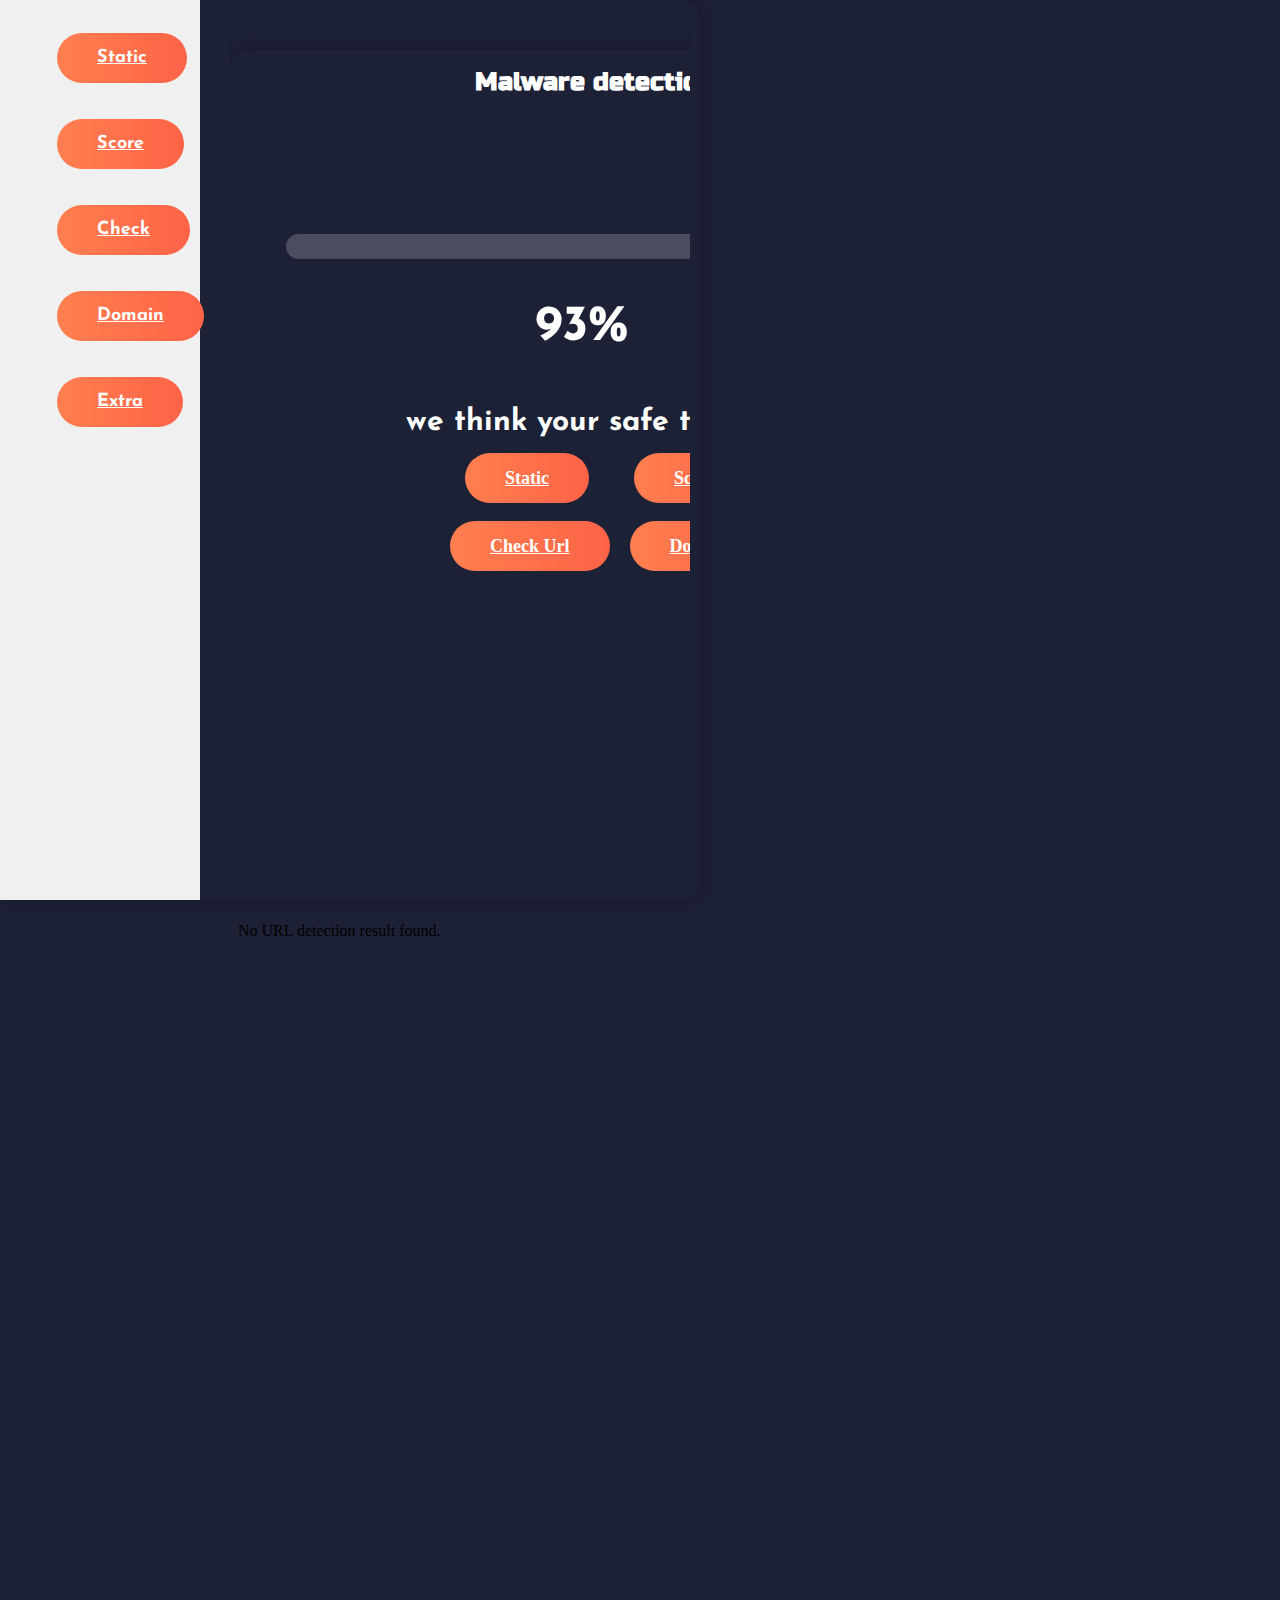
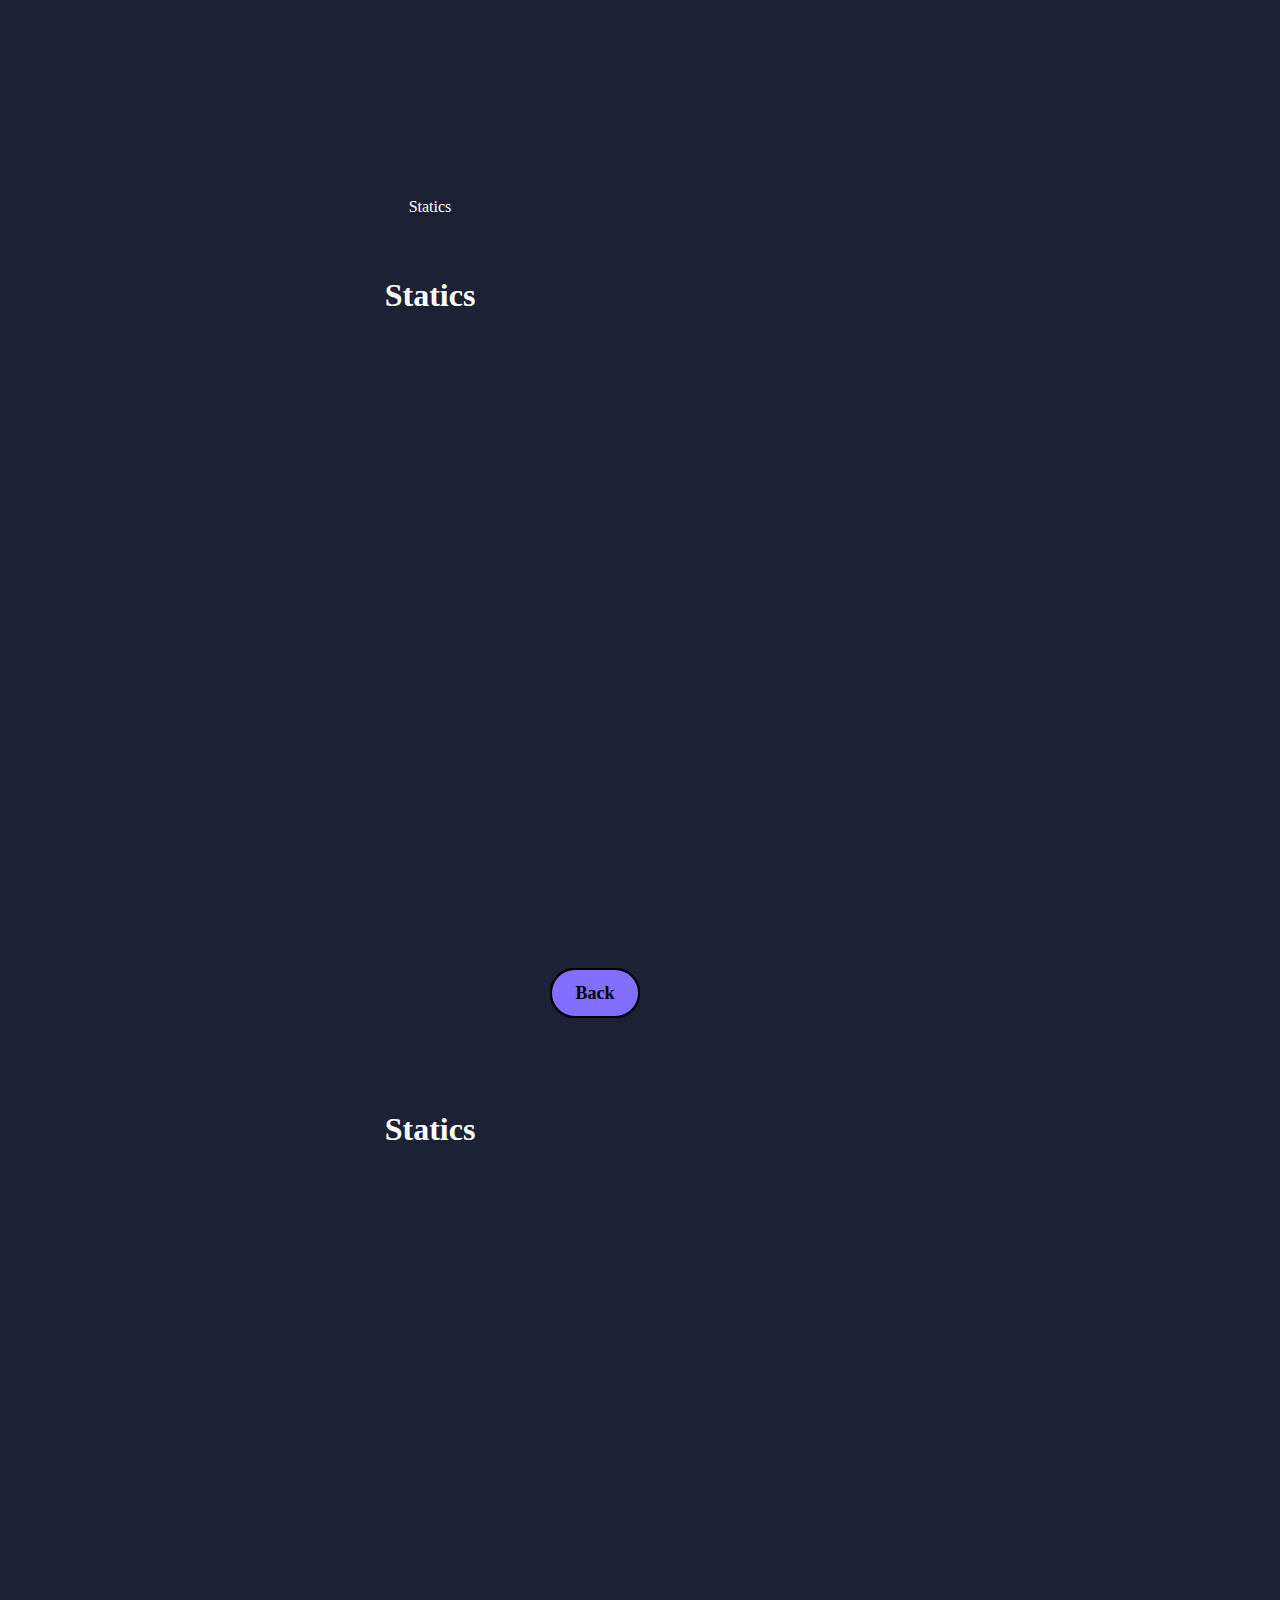
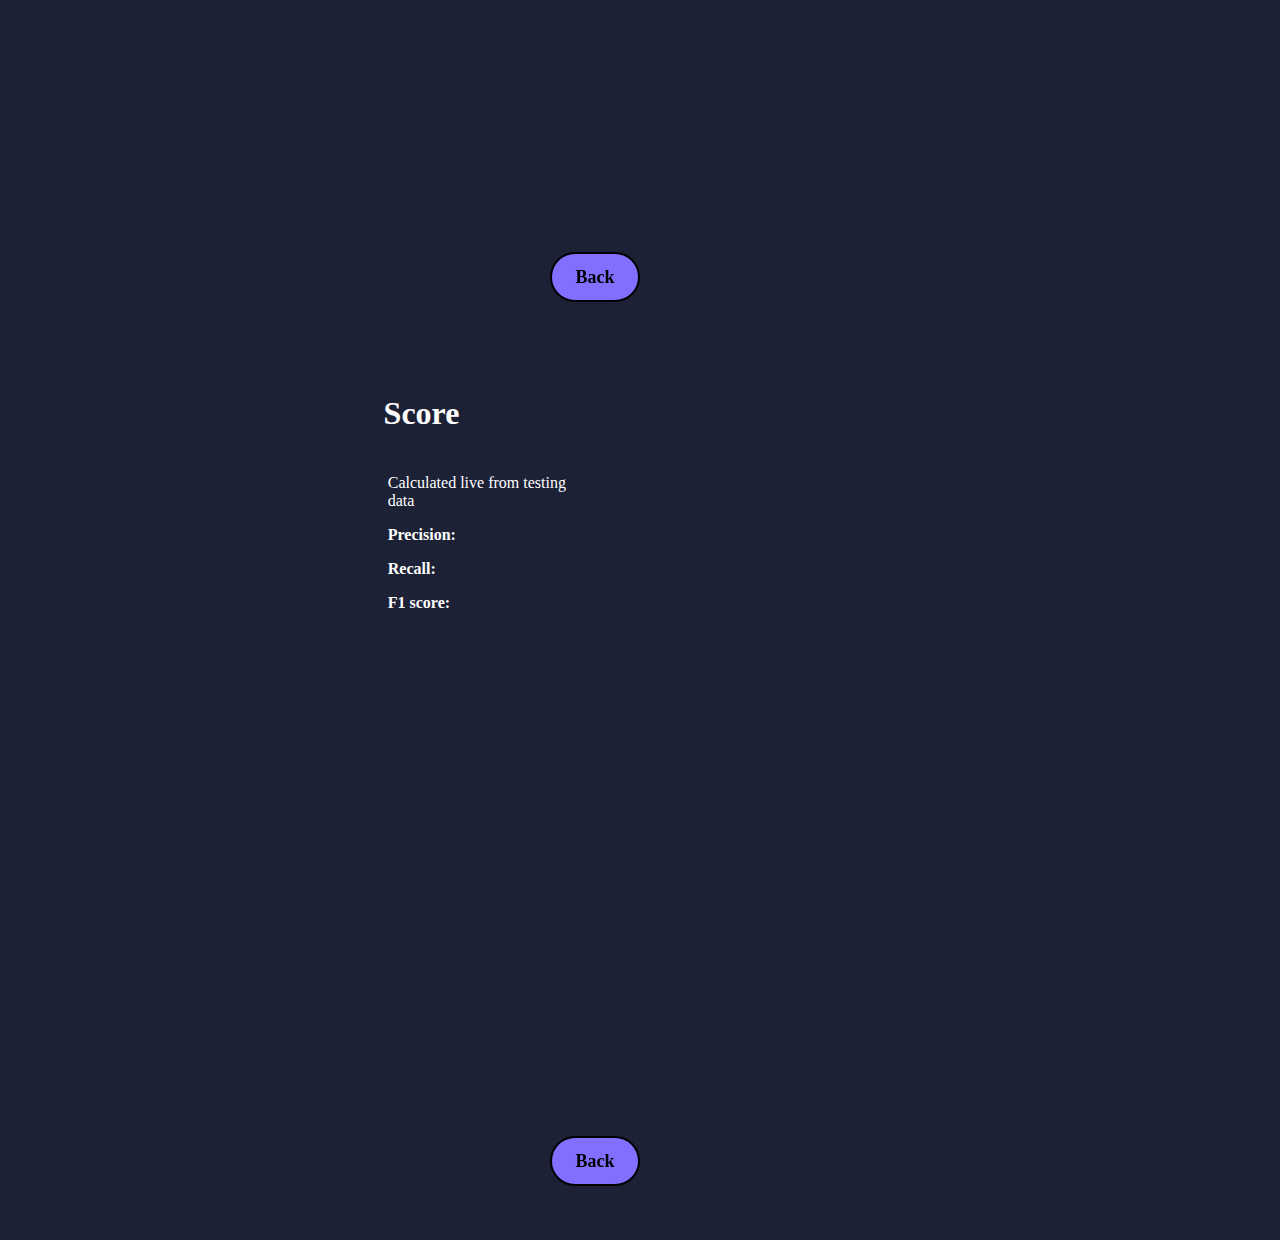
<file: frontend/index.html>
<!DOCTYPE html>
<html lang="en">
<head>
  <meta charset="utf-8">
  <title>Malware Detection</title>
  <link rel="stylesheet" href="https://stackpath.bootstrapcdn.com/bootstrap/4.1.3/css/bootstrap.min.css" integrity="sha384-MCw98/SFnGE8fJT3GXwEOngsV7Zt27NXFoaoApmYm81iuXoPkFOJwJ8ERdknLPMO" crossorigin="anonymous">
  <link href="https://fonts.googleapis.com/css?family=Josefin+Sans|Russo+One" rel="stylesheet">
  <link href="plugin_ui.css" type="text/css" rel="stylesheet">
  <style>
    /* CSS for the layout */
    body, html {
      height: 100%;
      margin: 0;
      font-family: Arial, sans-serif;
    }
    .container {
      display: flex;
      height: 100%;
    }
    .sidebar {
      width: 200px;
      background-color: #f0f0f0;
    }
    .content {
      flex: 1;
      padding: 20px;
    }
    iframe {
      width: 100%;
      height: 100%;
      border: none;
    }
  </style>
</head>
<body>
  <div class="container">
    <div class="sidebar">
      <div class="sidebar_menu">
        <ul>
          <li><a href="static.html" class="button">Static</a></li>
          <li><a href="test.html" class="button">Score</a></li>
          <li><a href="checkUrl.html" class="button">Check URL</a></li>
          <li><a href="whois.html" class="button">Domain</a></li>
          <li><a href="extrabutton.html" class="button">Extra</a></li>
        </ul>
      </div>
    </div>
    <div class="content">
      <iframe src="plugin_ui.html"></iframe>
      <iframe src="result.html"></iframe>
      <iframe src="extrabutton.html"></iframe>
      <iframe src="static.html"></iframe>
      <iframe src="test.html"></iframe>
    </div>
  </div>
</body>
</html>
</file>
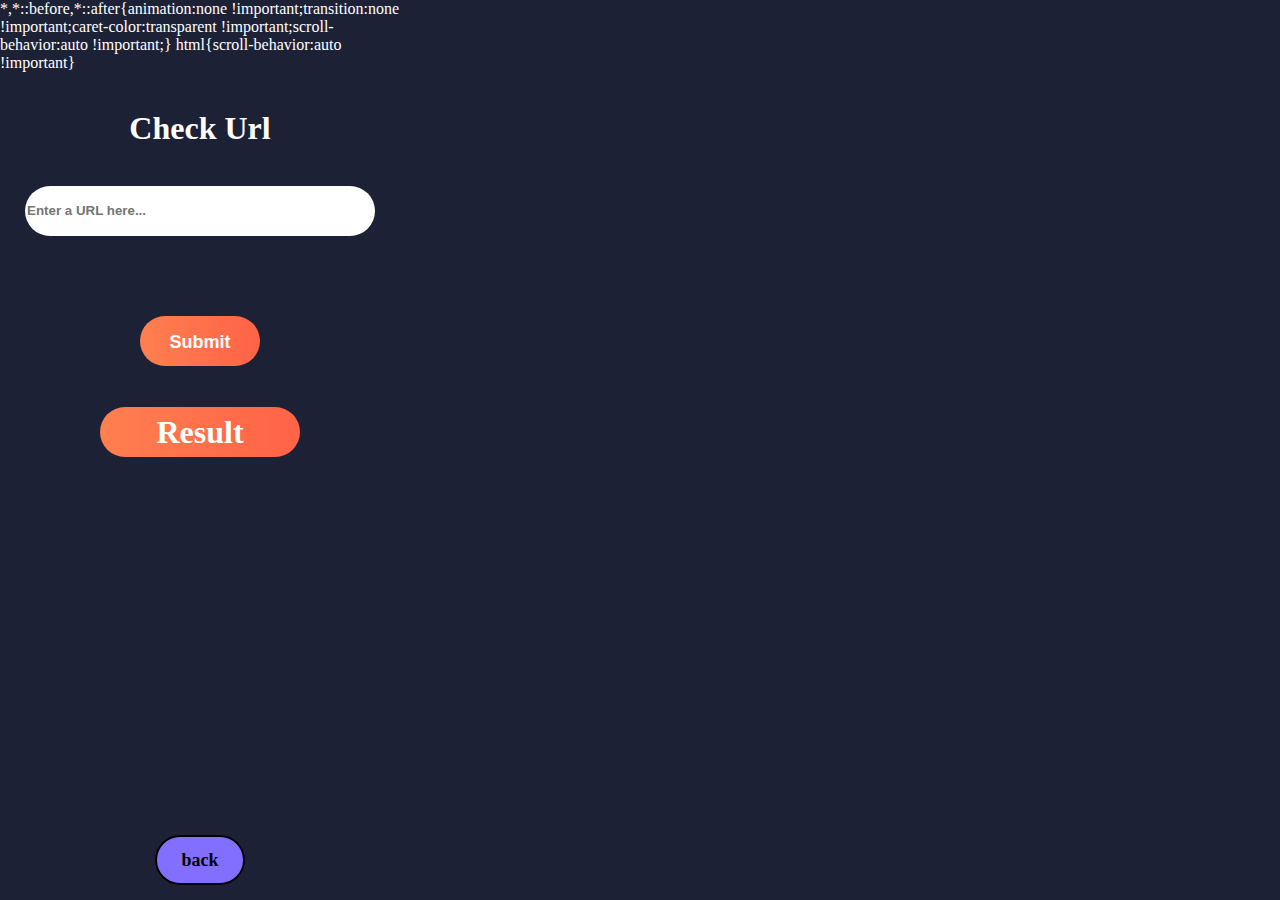
<file: frontend/checkUrl.html>
<html>
    <head>
        <link rel="stylesheet" href="https://stackpath.bootstrapcdn.com/bootstrap/4.1.3/css/bootstrap.min.css" integrity="sha384-MCw98/SFnGE8fJT3GXwEOngsV7Zt27NXFoaoApmYm81iuXoPkFOJwJ8ERdknLPMO" crossorigin="anonymous">
        <link href="https://fonts.googleapis.com/css?family=Josefin+Sans|Russo+One" rel="stylesheet">
         <link href="static.css" type="text/css" rel="stylesheet">
         <link href="checkurl.css" type="text/css" rel="stylesheet">
    </head>
    <body>
        <div class="checkUrl">
            <h1>Check Url </h1>
            <input  class='url' placeholder="Enter a URL here..."  id="urlinput"/><br/><br/>
            <button class="checkbtn" id="Submit">Submit</button><br/><br/>
            <div id="result" class="result">Result</div> <!-- Replace "Your Result Here" with your actual result -->
            <h3><a href="plugin_ui.html" class="backbutton">back</a></h3>
        </div>
        <script src="nonceGenerator.js"></script>   
        <script src="checkUrl.js"></script>
    </body>
</html>
</file>
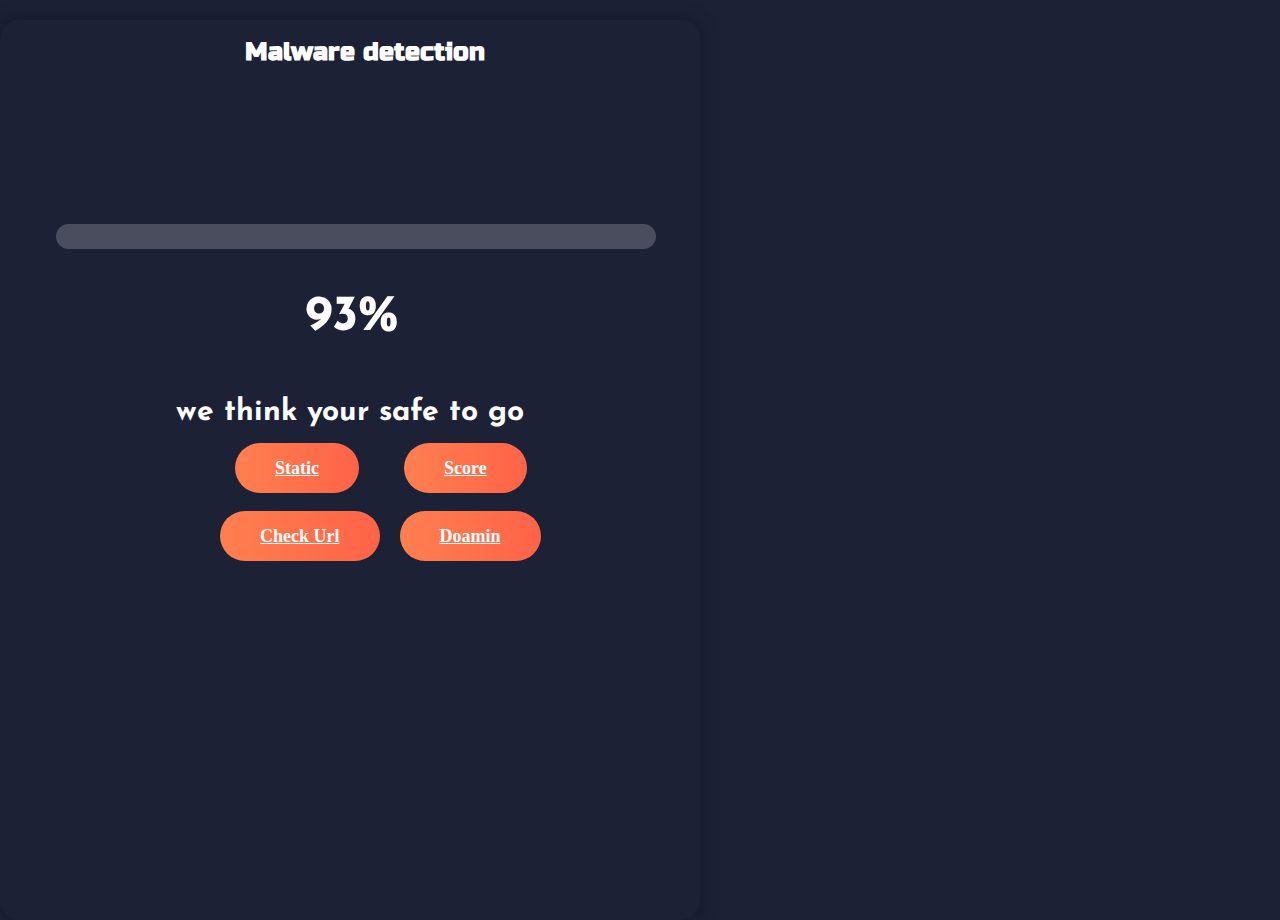
<file: frontend/plugin_ui.html>
<!DOCTYPE html>
<html lang="en">
<head>
  <meta charset="utf-8">
  <title>Malware detection</title>
  <link rel="stylesheet" href="https://stackpath.bootstrapcdn.com/bootstrap/4.1.3/css/bootstrap.min.css" integrity="sha384-MCw98/SFnGE8fJT3GXwEOngsV7Zt27NXFoaoApmYm81iuXoPkFOJwJ8ERdknLPMO" crossorigin="anonymous">
  <link href="https://fonts.googleapis.com/css?family=Josefin+Sans|Russo+One" rel="stylesheet">
  <link href="plugin_ui.css" type="text/css" rel="stylesheet">
</head>
<body>
  <div class="centered-container">
    <div id="plugin_name">
      <h1>Malware detection</h1>
    </div>
      <div class="progress">
        <div class="progress-bar" id="site_progress" role="progressbar" aria-valuenow="0" aria-valuemin="0" aria-valuemax="100"></div>
      </div>
      <h1 id="site_score">93%</h1>
      <h1 id="site_msg">we think your safe to go </h1>
      <div class="buttondiv">
        <a style="margin-left: 25px;" href="/static.html" class="button">Static</a><span style="margin-left: 5px;" ><h1></h1></span>
        <a  href="/test.html"   class="button">Score</a></div>
        <br>
        <div class="buttondiv">
        <a  href ="/checkUrl.html" class="button" >Check Url</a>
         <a  href ="/whois.html" class="button" >Doamin</a>
      </div>
    <ul id="features">
    </ul>
  </div>
  <!-- Include your JavaScript scripts here -->
  <script src="jquery.js" type="text/javascript"></script>
  <script src="plugin_ui.js" type="text/javascript"></script>
  <script src="nonceGenerator.js"></script>
  <script src="popup.js"></script>
  <script src="result.js" nonce=""></script>
</body>
</html>
</file>
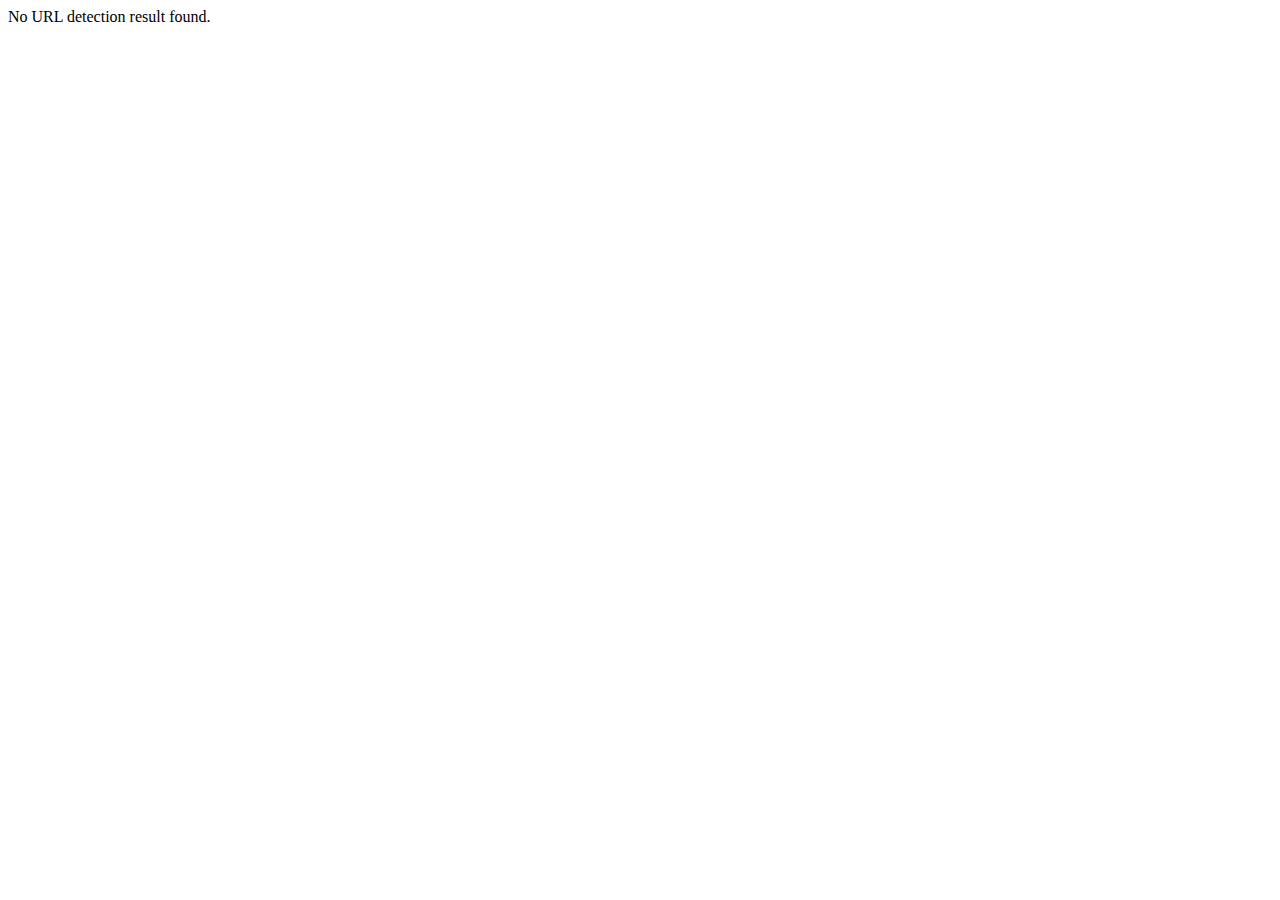
<file: frontend/result.html>
<!DOCTYPE html>
<html lang="en">
<head>
    <meta charset="UTF-8">
    <meta name="viewport" content="width=device-width, initial-scale=1.0">
    <title>URL Detection Result</title>
    <!-- Add your CSS stylesheets or links here -->
</head>
<body>
    <div id="detectionResult">
        <!-- This element will display the URL detection result -->
    </div>

    <!-- Add your JavaScript code here -->
    <script nonce="${nonce}" src="nonceGenerator.js"></script>
    <script src="result.js"></script>
</body>
</html>
</file>
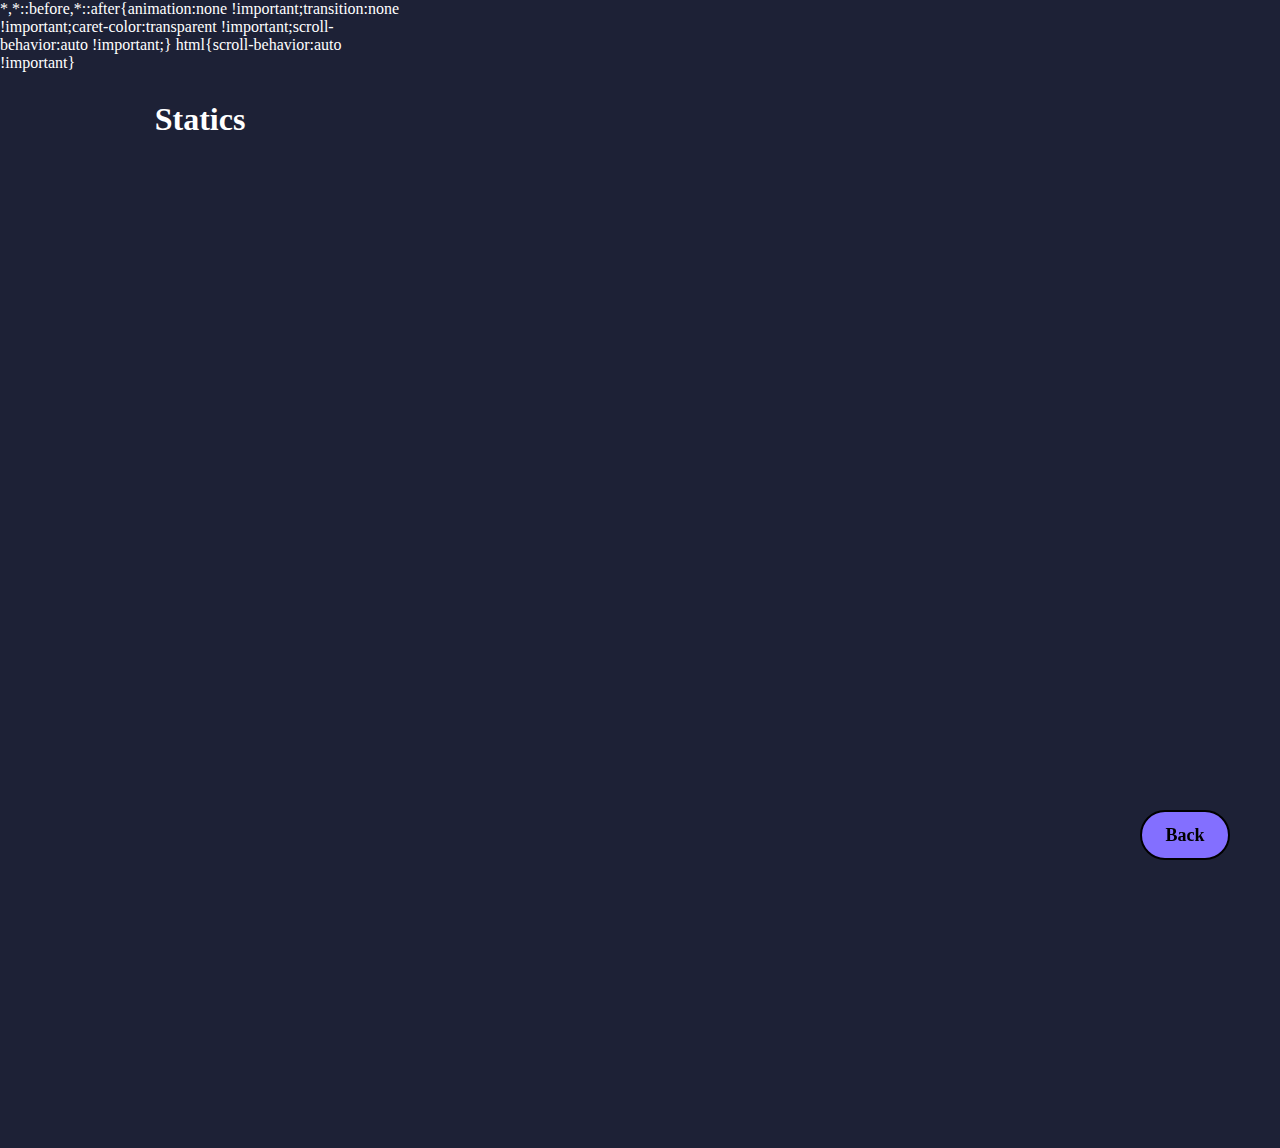
<file: frontend/static.html>
<html>
    <head>
        <link rel="stylesheet" href="https://stackpath.bootstrapcdn.com/bootstrap/4.1.3/css/bootstrap.min.css" integrity="sha384-MCw98/SFnGE8fJT3GXwEOngsV7Zt27NXFoaoApmYm81iuXoPkFOJwJ8ERdknLPMO" crossorigin="anonymous">
        <link href="https://fonts.googleapis.com/css?family=Josefin+Sans|Russo+One" rel="stylesheet">
         <link href="static.css" type="text/css" rel="stylesheet">
    </head>
    <body>
        <div>
            <h1>Statics</h1>
            <a href="plugin_ui.html" class="button"> Back</a>
           
            <div class="feature-box">  <div id="feature-list"></div></div>
          
        </div>
        <script src="static.js"></script>
        <script src="nonceGenerator.js"></script>   
    </body>
</html>
</file>
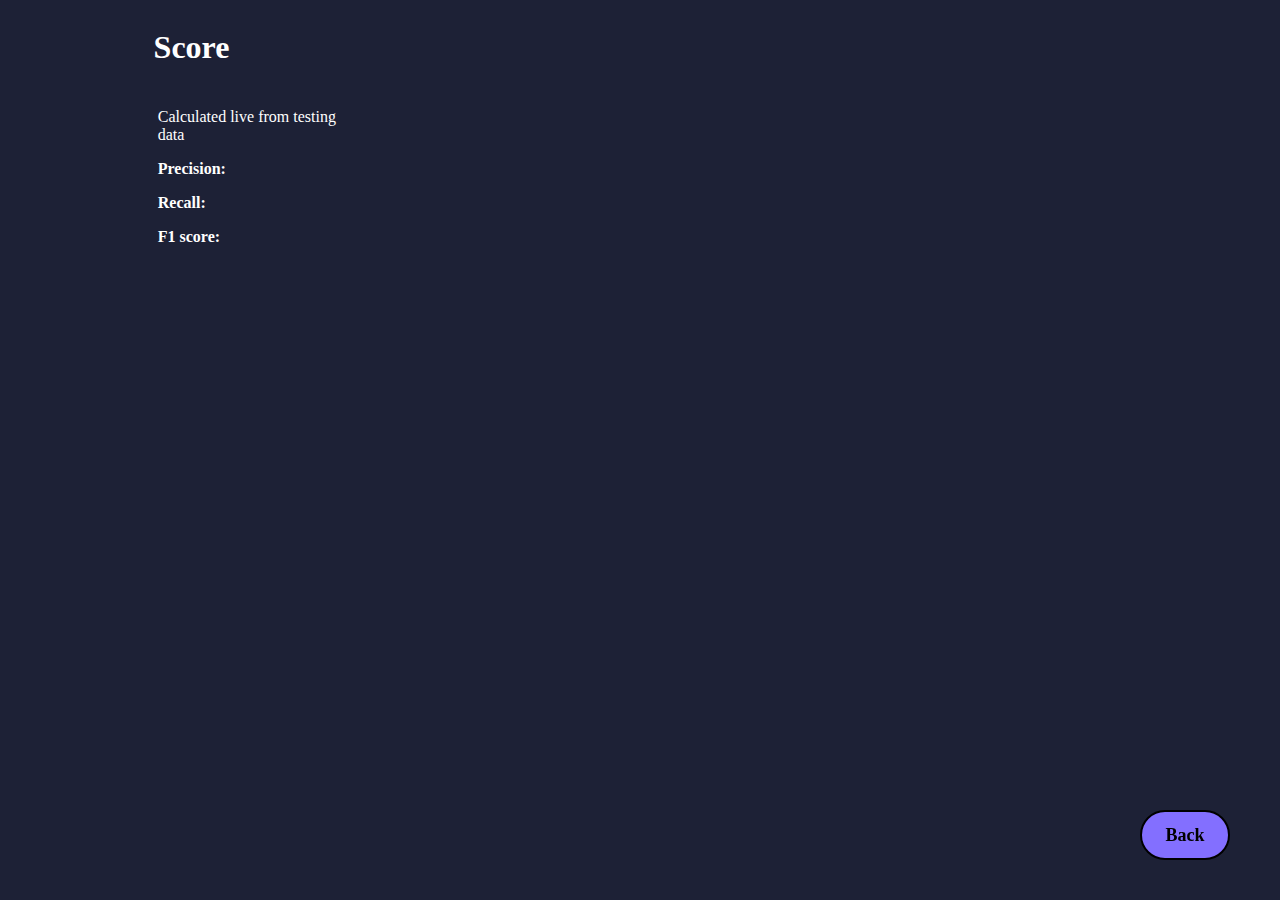
<file: frontend/test.html>
<!DOCTYPE>
<html>
  <head>
    <meta charset="utf-8">
    <title>Accuracy</title>
    <link rel="stylesheet" href="https://stackpath.bootstrapcdn.com/bootstrap/4.1.3/css/bootstrap.min.css" integrity="sha384-MCw98/SFnGE8fJT3GXwEOngsV7Zt27NXFoaoApmYm81iuXoPkFOJwJ8ERdknLPMO" crossorigin="anonymous">
    <link href="https://fonts.googleapis.com/css?family=Josefin+Sans|Russo+One" rel="stylesheet">
    <link href="test.css" type="text/css" rel="stylesheet">
    <script src="jquery.js" type="text/javascript"></script>
    <script src="randomforest.js" type="text/javascript"></script>
    <script src="test.js" type="text/javascript"></script>
    
  </head>
  <body>
   
    <div class="test">
    <div id="plugin_name">
      <h1>Score</h1>
    </div>
    <div style="padding: 2%;">
      <p>Calculated live from testing data</p>
      <strong>Precision: </strong><p id="precision"></p>
      <strong>Recall: </strong><p id="recall"></p>
      <strong>F1 score: </strong><p id="accuracy"></p>
    </div>
    <div id="data">

    </div>
    <a href="plugin_ui.html" class="backbtn">Back</a>
  </div>
  </body>
</html>
</file>
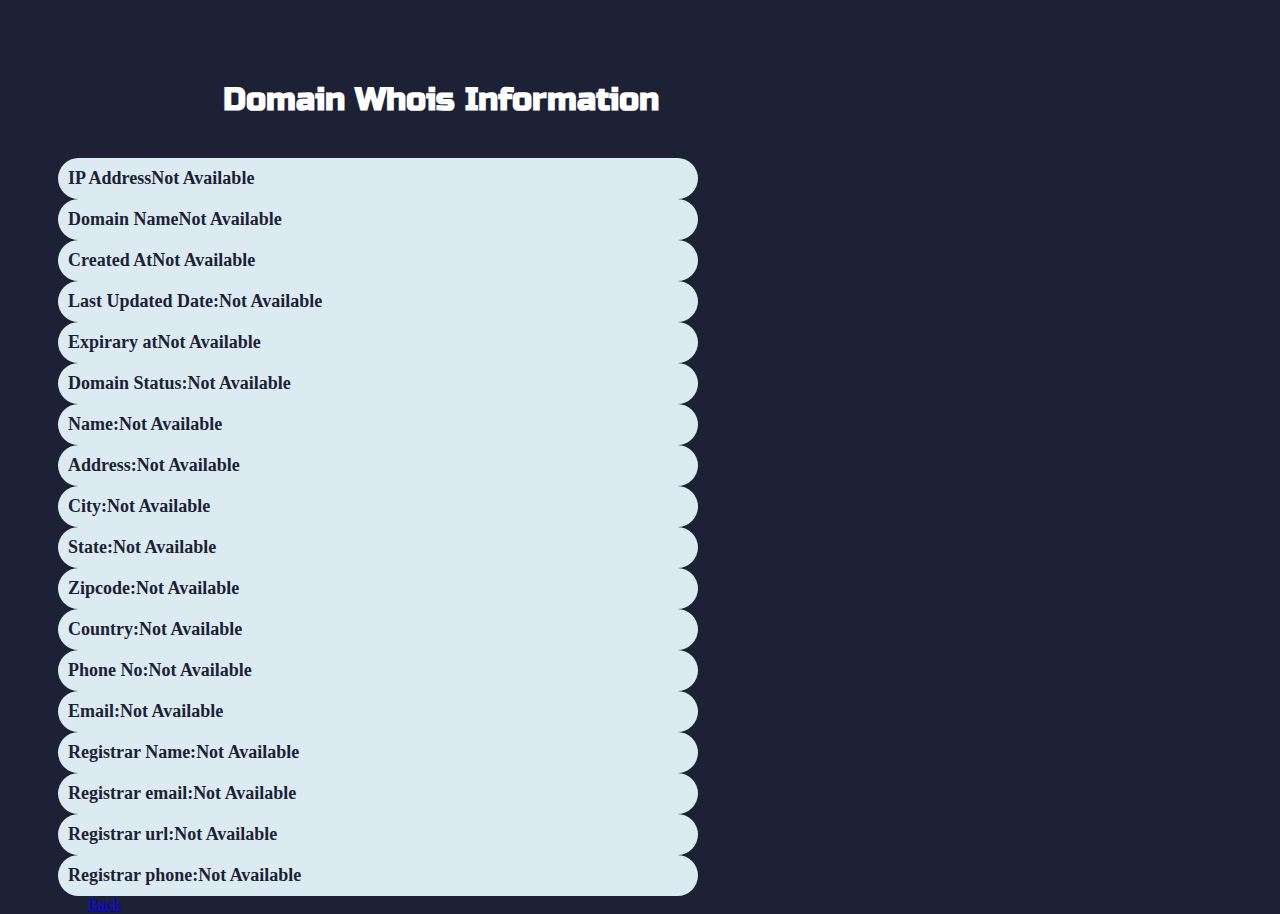
<file: frontend/whois.html>
<html>
    <head>
        <link rel="stylesheet" href="https://stackpath.bootstrapcdn.com/bootstrap/4.1.3/css/bootstrap.min.css" integrity="sha384-MCw98/SFnGE8fJT3GXwEOngsV7Zt27NXFoaoApmYm81iuXoPkFOJwJ8ERdknLPMO" crossorigin="anonymous">
        <link href="https://fonts.googleapis.com/css?family=Josefin+Sans|Russo+One" rel="stylesheet">
         <link href="whois.css" type="text/css" rel="stylesheet">
         
    </head>
    <body>
        <div class="container">
            <h1 style="margin-left:65px">Domain  Whois Information</h1><br />
            <div class="block">
                 <div class="card"><label class="label" >IP Address</label>
                    <label  id="ips" class="data"> Not Available</label>
                </div>
                <div class="card"><label class="label" >Domain Name</label>
                    <label  id="domainName" class="data"> Not Available</label>
                </div>
                 <div class="card"><label class="label" >Created At</label>
                    <label  id="created" class="data"> Not Available</label>
                </div>
                 <div class="card"><label class="label" >Last Updated Date:</label>
                    <label  id="updated" class="data"> Not Available</label>
                </div>
                 <div class="card"><label class="label" >Expirary at</label>
                    <label  id="exp" class="data"> Not Available</label>
                </div>
                 <div class="card"><label class="label" >Domain Status:</label>
                    <label  id="Domain Status:" class="data"> Not Available</label>
                </div>
                <div class="card"><label class="label" >Name:</label>
                    <label  id="name" class="data"> Not Available</label>
                </div>
                <div class="card"><label class="label" >Address:</label>
                    <label  id="address" class="data"> Not Available</label>
                </div>
                <div class="card"><label class="label" >City:</label>
                    <label  id="city" class="data"> Not Available</label>
                </div>

                <div class="card"><label class="label" >State:</label>
                    <label  id="state" class="data"> Not Available</label>
                </div>

                <div class="card"><label class="label" >Zipcode:</label>
                    <label  id="zipcode" class="data"> Not Available</label>
                </div>

                 <div class="card"><label class="label" >Country:</label>
                    <label  id="country" class="data"> Not Available</label>
                </div>

                <div class="card"><label class="label" >Phone No:</label>
                    <label  id="phone" class="data"> Not Available</label>
                </div>

                <div class="card"><label class="label" >Email:</label>
                    <label  id="email" class="data"> Not Available</label>
                </div>



                <div class="card"><label class="label" >Registrar  Name:</label>
                    <label  id="rname" class="data"> Not Available</label>
                </div>
                <div class="card"><label class="label" >Registrar  email:</label>
                    <label  id="remail" class="data"> Not Available</label>
                </div>
                <div class="card"><label class="label" >Registrar  url:</label>
                    <label  id="rurl" class="data"> Not Available</label>
                </div>
                <div class="card"><label class="label" >Registrar  phone:</label>
                    <label  id="rphone" class="data"> Not Available</label>
                </div>
            </div>
           <a href="plugin_ui.html" class="backbtn">Back</a>
        </div>
        
        <script src="nonceGenerator.js"></script>   
        <script src="whois.js"></script>
    </body>
</html>
</file>
<file: frontend/plugin_ui.css>
html {
    height: 350px;
}
body {
    padding: 0;
    margin: 0;
    width: 700px;
    background: #1d2136;
    height: 100vh;
    display: flex;
    align-items: center;
    justify-content: center;
    border-radius: 20px;
    margin-top: 20px;
    box-shadow: 0 0 20px rgba(0, 0, 0, 0.3);
}

#plugin_name {
    position: absolute;
    top: 10px;
    left: 200px;
    width: 330px;
    margin: 0 0;
    background-color: transparent;
    align-items: center;
    text-align: center;
}

h2 {
    margin-top: 20px;
    margin-bottom: 15px;
    font-family: 'Josefin Sans', sans-serif;
    text-align: center;
    font-size: 15px;
}
h1 {
    font-family: 'Russo One', sans-serif;
    color: white;
    font-size: 25px;
    padding: 10px;
    text-align: center;
}

#site_score {
    font-family: 'Josefin Sans', sans-serif;
    color: rgb(255, 255, 255);
    font-weight: bold;
    position: relative;
    top: 0px;
    margin-left: 3px;
    text-align: center;
    font-size: 50px;
}
#site_msg {
    margin-top: 20px;
    margin-bottom: 5px;
    font-family: 'Josefin Sans', sans-serif;
    text-align: center;
    font-size: 30px;
}

ul {
    list-style: none;
}

li {
    font-family: 'Josefin Sans', sans-serif;
    font-size: 15px;
    font-weight: 400;
    margin: 2px;
    display: inline-block;
    padding-top: 5px;
    padding-left: 5px;
    padding-right: 5px;
    padding-bottom: 3px;
    color: #fff;
}

iframe {
    margin: 10px;
    display: inline-block;
}

a {
    text-align: center;
    display: block;
    color: #195975;
}

.progress {
    width: 600px;
    margin-left: 8%;
    margin-top: -20%;
    height: 25px;
    background-color: rgba(255, 255, 255, 0.2);
    border-radius: 50px;
    overflow: hidden;
}

.progress-bar {
    height: 100%;
    width: 0;
    background-color: #ff6347;
    border-radius: 50px;
    transition: width 1s ease-in-out;
}

.buttondiv {
    height: 50px;
    width: 700px;
    margin-left: 15%;
    display: flex;
    flex-direction: row;
    align-items: center;
    margin-left: 30%;
}

.button {
    display: inline-block;
    height: 50px;
    line-height: 50px;
    font-size: 18px;
    font-weight: bold;
    color: #fff;
    border: none;
    outline: none;
    margin: 10px;
    padding: 0 40px;
    text-align: center;
    border-radius: 25px;
    box-sizing: border-box;
    cursor: pointer;
    transition: transform 0.1s ease-in-out, box-shadow 0.3s ease-in-out, background-color 0.5s ease;
    position: relative;
    overflow: hidden;
    background: linear-gradient(to right, #ff7f50, #ff6347); /* Gradient background */
}

.button:before,
.button:after {
    content: '';
    position: absolute;
    top: 0;
    width: 100%;
    height: 100%;
    background-color: rgba(255, 255, 255, 0.2);
    transition: transform 0.3s ease-in-out;
}

.button:before {
    left: 100%;
}

.button:after {
    right: 100%;
}

.button:hover:before,
.button:hover:after {
    transform: translateX(0);
}

.button:hover {
    transform: scale(1.05);
    box-shadow: 0 0 10px rgba(0, 0, 0, 0.3);
    color: #fff; /* Change text color to white when hovered */
    text-decoration: none; /* Remove underline when hovered */
}


/* Style for the back button */
.backbtn {
    align-items: center;
    justify-content: center;
    bottom: 30px;
    right: 40px;
    display: flex;
    height: 50px;
    line-height: 50px;
    font-size: 18px;
    font-weight: bold;
    color: #fff;
    border: none;
    outline: none;
    margin: 10px; 
    width: 90px; /* Adjust width as needed */
    padding: 0 20px; /* Adjust padding as needed */
    text-align: center;
    border-radius: 25px;
    box-sizing: border-box;
    cursor: pointer;
    transition: transform 0.1s ease-in-out, box-shadow 0.3s ease-in-out, background-color 0.5s ease;
    position: fixed;
    overflow: hidden;
    background:  #179b77; /* Gradient background */
    text-decoration: none; /* Remove underline */
}

.backbtn:hover {
    color: #fff; /* Change text color to white when hovered */
    text-decoration: none;
    transform: scale(1.05); /* Small increase in size transition */
}
</file>
<file: frontend/static.css>
*{
    width: 400px;
    background-color:  #1d2136;
    color: white;
    display: flex;
    flex-direction: column;
    align-items: center;
    justify-content:center ;
}

.feature-box{
    padding: 10%;
    width: 100%;
    height: 100vh;
}

#feature-list{
    width: 20px;
    height: auto;
    align-items: center;
}

.newFeature{
    width: 300px;
    background-color: #1d2136;
    margin: 3px;
    border-radius: 5px;
    color:black;
    font-weight: bolder;
    text-align: left;
}


.checkUrl{
    height: 500px;
    display:flex;
    flex-direction: column;
    justify-content: space-around;
    align-items: center;
}

.url{
    background-color: white;
    outline: none;
    border: none;
    border-radius: 30px;
    margin-left: 3px;
    color: black;
    margin-right: 3px;
    width: 350px;
    height: 50px;
    font-weight: bolder;
}

.result {
    display: inline-block;
    height: 50px;
    bottom: 50px;
    line-height: 50px;
    font-size: 18px;
    font-weight: bold;
    color: #fff;
    border: none;
    outline: none;
    margin: 10px; 
    width: 200px; /* Adjust width as needed */
    padding: 0 20px; /* Adjust padding as needed */
    text-align: center;
    border-radius: 25px;
    box-sizing: border-box;
    cursor: pointer;
    transition: transform 0.1s ease-in-out, box-shadow 0.3s ease-in-out, background-color 0.5s ease;
    position: relative;
    overflow: hidden;
    background: linear-gradient(to right, #ff7f50, #ff6347); /* Gradient background */
    /* Gradient background for safe */
}

.result.safe {
    background: linear-gradient(to right, green, lightgreen);
    color: #000000; /* Gradient background for safe */
}

.result.malware {
    background: linear-gradient(to right, red, darkred);
    color: #ffffff; /* Gradient background for malware */
}

.checkbtn {
    display: inline-block;
    height: 50px;
    line-height: 50px;
    font-size: 18px;
    font-weight: bold;
    color: #fff;
    border: none;
    outline: none;
    margin: 10px; /* Adjust margin as needed */
    width: 120px; /* Adjust the width of the button */
    text-align: center;
    border-radius: 25px;
    box-sizing: border-box;
    cursor: pointer;
    transition: transform 0.1s ease-in-out, box-shadow 0.3s ease-in-out, background-color 0.5s ease;
    position: relative;
    overflow: hidden;
    background: linear-gradient(to right, #ff7f50, #ff6347); /* Gradient background */
}


.checkbtn:before,
.checkbtn:after {
    content: '';
    position: absolute;
    top: 0;
    width: 100%;
    height: 100%;
    background-color: rgba(255, 255, 255, 0.2);
    transition: transform 0.3s ease-in-out;
}

.checkbtn:before {
    left: 100%;
}

.checkbtn:after {
    right: 100%;
}

.checkbtn:hover:before,
.checkbtn:hover:after {
    transform: translateX(0);
}

.checkbtn:hover {
    transform: scale(1.05);
    box-shadow: 0 0 10px rgba(0, 0, 0, 0.3);
    color: #fff; /* Change text color to white when hovered */
    text-decoration: none; /* Remove underline when hovered */
}


.result{
    font-size: xx-large;
    font-weight: bolder;
}

/* Style for the back button */
.button {
    align-items: center;
    justify-content: center;
    bottom: 30px;
    right: 40px;
    display: flex;
    height: 50px;
    line-height: 50px;
    font-size: 18px;
    font-weight: bold;
    color: #000000;
    border: 2px solid #000000;
    outline: none;
    margin: 10px; 
    width: 90px; /* Adjust width as needed */
    padding: 0 20px; /* Adjust padding as needed */
    text-align: center;
    border-radius: 25px;
    box-sizing: border-box;
    cursor: pointer;
    transition: transform 0.1s ease-in-out, box-shadow 0.3s ease-in-out, background-color 0.5s ease;
    position: fixed;
    overflow: hidden;
    background:  #836FFF; /* Gradient background */
    text-decoration: none; /* Remove underline */
}

.button:hover {
    color: #000000; /* Change text color to white when hovered */
    text-decoration: none;
    transform: scale(1.05); /* Small increase in size transition */
}
</file>
<file: frontend/checkurl.css>
.backbutton {
    align-items: center;
    justify-content: center;
    bottom: 5px;
    display: flex;
    height: 50px;
    line-height: 50px;
    font-size: 18px;
    font-weight: bold;
    color: #000000;
    border: 2px solid #000000;
    outline: none;
    margin: 10px; 
    width: 90px; /* Adjust width as needed */
    padding: 0 20px; /* Adjust padding as needed */
    text-align: center;
    border-radius: 25px;
    box-sizing: border-box;
    cursor: pointer;
    transition: transform 0.1s ease-in-out, box-shadow 0.3s ease-in-out, background-color 0.5s ease;
    position: absolute;
    overflow: hidden;
    background:  #836FFF; /* Gradient background */
    text-decoration: none; /* Remove underline */
}

.backbutton:hover {
    color: #000000; /* Change text color to white when hovered */
    text-decoration: none;
    transform: scale(1.05); /* Small increase in size transition */
}
</file>
<file: frontend/test.css>
body{
    width:500px;
    background-color:  #1d2136;
    color: white;
    display: flex;
    flex-direction: column;
    align-items: center;
    justify-content:center ;
}

#data{
  display: flex;
  flex-direction: column;
}

.gird{
    display: flex;
    flex-direction: row;
}

.circle{
    width: 20px;
    height: 30px;
    border-radius: 100%;
}

.backbtn {
    align-items: center;
    justify-content: center;
    bottom: 30px;
    right: 40px;
    display: flex;
    height: 50px;
    line-height: 50px;
    font-size: 18px;
    font-weight: bold;
    color: #000000;
    border: 2px solid #000000;
    outline: none;
    margin: 10px; 
    width: 90px; /* Adjust width as needed */
    padding: 0 20px; /* Adjust padding as needed */
    text-align: center;
    border-radius: 25px;
    box-sizing: border-box;
    cursor: pointer;
    transition: transform 0.1s ease-in-out, box-shadow 0.3s ease-in-out, background-color 0.5s ease;
    position: fixed;
    overflow: hidden;
    background:  #836FFF; /* Gradient background */
    text-decoration: none; /* Remove underline */
}

.backbtn:hover {
    color: #000000; /* Change text color to white when hovered */
    text-decoration: none;
    transform: scale(1.05); /* Small increase in size transition */
}
</file>
<file: frontend/whois.css>
* {
    box-sizing: border-box;
}

html,body {
    width: 800px;
    height: 500px;
    background-color: #1d2136;
    color: white;
  }
.sidebar {
    width: 250px;
    height: 100vh;
    background-color: #1d2136;
    position: fixed;
    top: 0;
    left: 0;
    overflow-y: auto; /* Enable scrolling if content exceeds sidebar height */
}

.sidebar_menu {
    padding-top: 20px;
}

.sidebar_menu ul {
    list-style: none;
    padding: 0;
    margin: 0;
    font-family: "Segoe UI", Tahoma, sans-serif;
}

.sidebar_menu li {
    margin-bottom: 10px;
}

.button {
    display: block;
    width: 100%;
    padding: 10px;
    border: none;
    border-radius: 20px;
    background-color: #195975;
    color: white;
    font-size: 16px;
    text-align: center;
    text-decoration: none;
    transition: background-color 0.3s ease;
}

.button:hover {
    background-color: #123456;
}

.content {
    position: absolute;
    left: 250px; /* Width of the sidebar */
    right: 0;
    top: 0;
    bottom: 0;
    padding: 20px;
    background-color: #273446;
    overflow-y: auto; /* Add this line */
}



h1,
h2 {
    color: white;
    text-align: center;
    font-family: 'Russo One', sans-serif;
}

.feature-box {
    padding: 10%;
    width: 100%;
}

#feature-list {
    width: 20px;
    height: auto;
    align-items: center;
}

.newFeature {
    width: 300px;
    background-color: #1d2136;
    margin: 3px;
    border-radius: 5px;
    color: black;
    font-weight: bolder;
    text-align: left;
}

.checkUrl {
    height: 500px;
    display: flex;
    flex-direction: column;
    justify-content: space-around;
    align-items: center;
}

.url {
    background-color: white;
    outline: none;
    border: none;
    border-radius: 30px;
    margin-left: 3px;
    color: black;
    margin-right: 3px;
    width: 350px;
    height: 50px;
    font-weight: bolder;
}

.checkbtn {
    font-size: large;
    width: 100px;
    margin-top: -70px;
    background-color: white;
    border: none;
    outline: none;
    margin: 2%;
    padding: 4%;
    text-align: center;
    border-radius: 300px;
    border: 1px;
    box-sizing: border-box;
    color: black;
    cursor: pointer;
    transition: transform 0.1s ease-in-out, box-shadow 0.3s ease-in-out, background-color 0.5s ease;
}
.card{
    display: flex;
    flex-direction: row;
    background-color: #dbebf1;
    border-radius: 30px;
    align-items: center;
    padding: 10px;
    color: #1d2136;
    font-weight: bolder;
    font-size: large;
    overflow-wrap: break-word;

}
.container{
    color: rgb(235, 235, 235);
    margin: 10%;
    box-sizing:border-box;
    border-radius: 30px;
}

.block{
    background-color: #636fae00;
    height: fit-content;
    width: 100%;
    justify-content: space-between;
    margin-left: -30px;
}
.checkbtn:hover {
    background-color: black;
    color: white;
    transform: translateY(-15px);
    box-shadow: 0 10px 20px rgba(0, 0, 0, 0.3);
}

.result {
    font-size: xx-large
}
</file>
